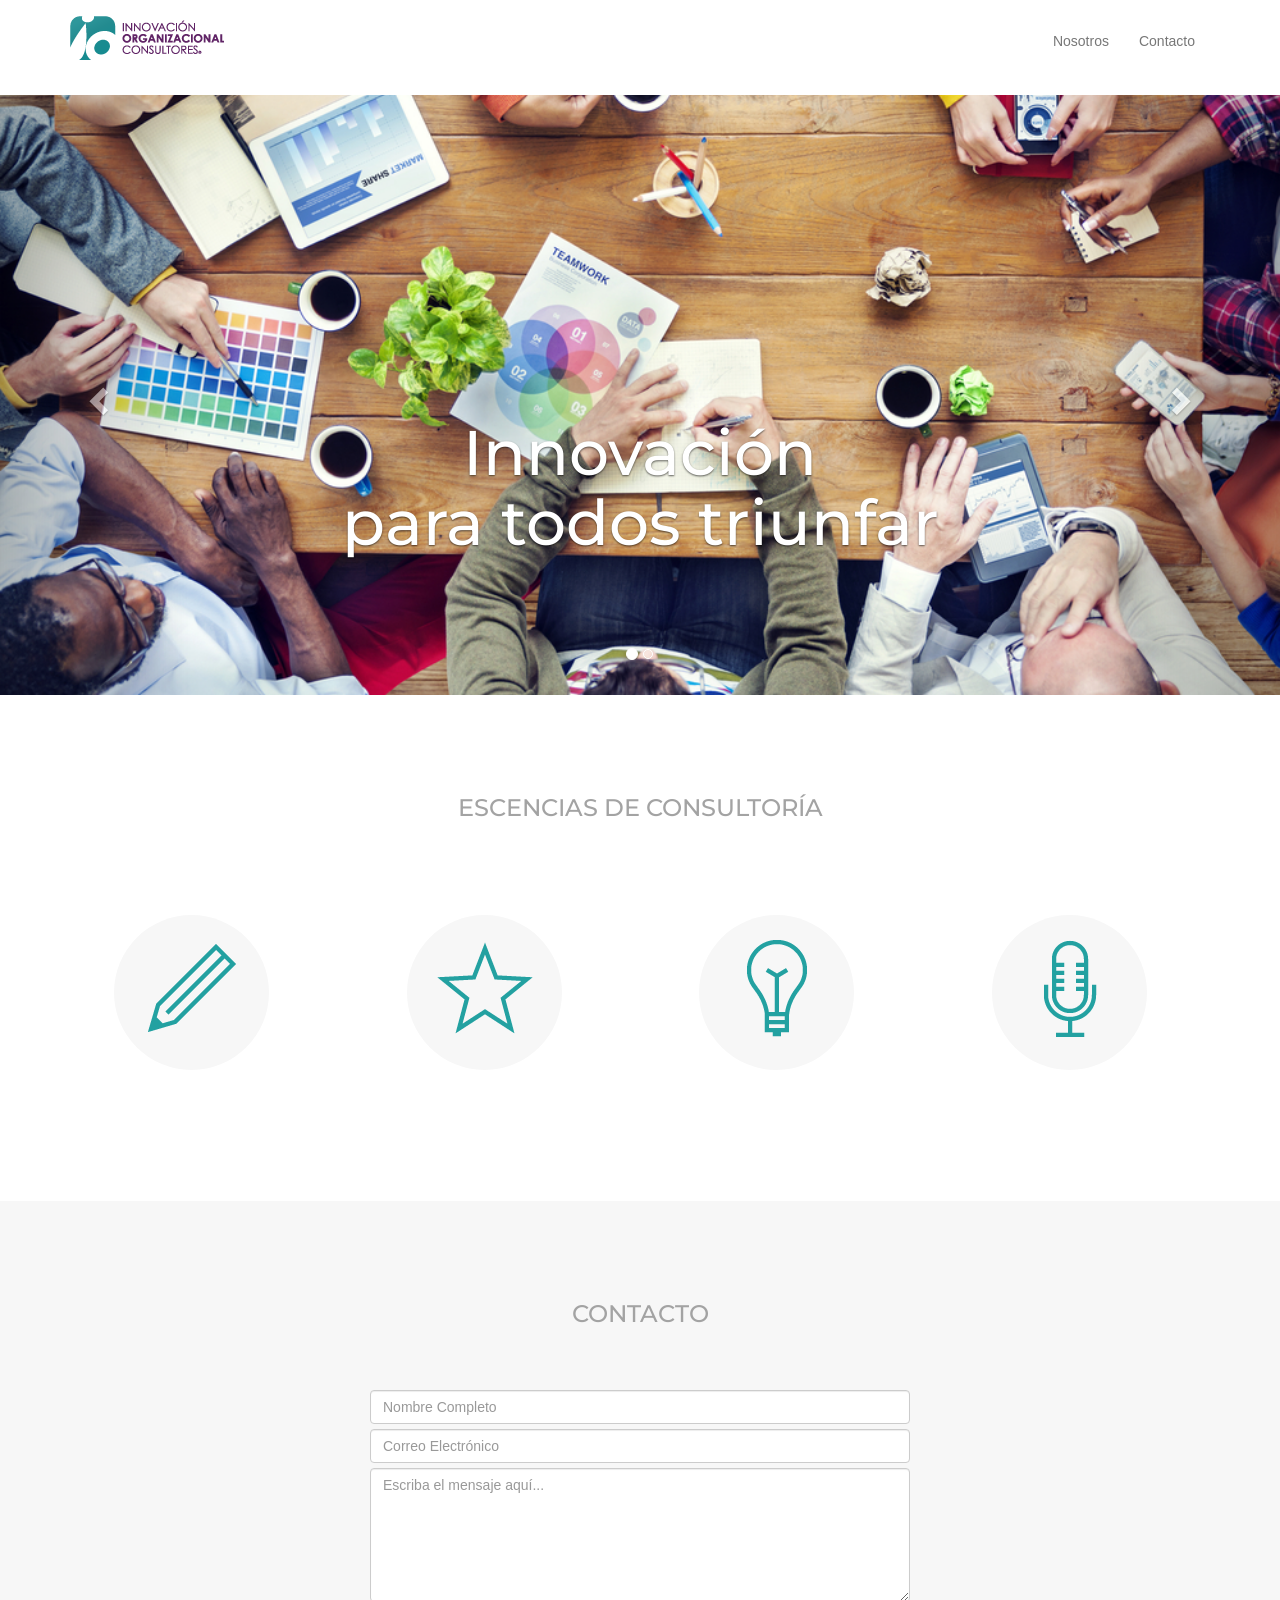
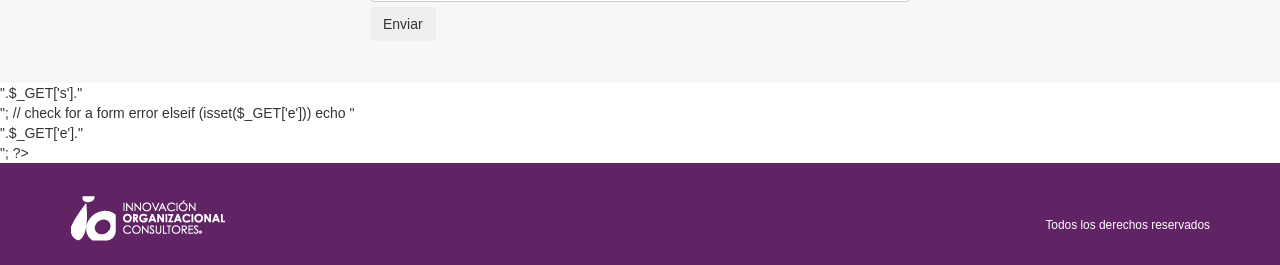
<file: index.html>
<!DOCTYPE html>
<html lang="en">
<!-- VISUALIZACIÓN EN IE -->
<!-- paulirish.com/2008/conditional-stylesheets-vs-css-hacks-answer-neither/ -->
<!--[if lt IE 7]> <html class="no-js lt-ie9 lt-ie8 lt-ie7" lang="en"> <![endif]-->
<!--[if IE 7]>    <html class="no-js lt-ie9 lt-ie8" lang="en"> <![endif]-->
<!--[if IE 8]>    <html class="no-js lt-ie9" lang="en"> <![endif]-->
<head>
	<title>Innovación Organizacional</title><!-- Título del documento -->
	<meta charset="utf-8"><!-- Codificación UTF-8 para aceptar acentos -->
	<!-- Tamaño de visor mínimo para activar "responsiveness" -->
	<meta name="viewport" content="width=device-width, initial-scale=1.0, minimum-scale=1.0" />
	<!-- Latest compiled and minified CSS -->
	<link rel="stylesheet" href="https://maxcdn.bootstrapcdn.com/bootstrap/3.3.0/css/bootstrap.min.css">
	<!-- Carga de Hojas de Estilo -->
	<link rel="stylesheet" href="css/hola.css">
</head>
<body>
	<!-- Barra de Navegación -->
	<nav class="navbar navbar-default navbar-static" role="navigation">
		<div class="container">
			<!-- Brand and toggle get grouped for better mobile display -->
			<div class="navbar-header">
				<button type="button" class="navbar-toggle collapsed" data-toggle="collapse" data-target="#bs-example-navbar-collapse-1">
					<span class="sr-only">Toggle navigation</span>
					<span class="icon-bar"></span>
					<span class="icon-bar"></span>
					<span class="icon-bar"></span>
				</button>
				<a class="navbar-brand" href="#">
					<img src="img/logo.png" alt="IOConsultores" id="logo">
				</a>
			</div>

			<!-- Collect the nav links, forms, and other content for toggling -->
			<div class="collapse navbar-collapse" id="bs-example-navbar-collapse-1">
				<div class="navbar-left"></div>
				<ul class="nav navbar-nav navbar-right">
					<li><a href="#escencia">Nosotros</a></li>
					<li><a href="#contacto">Contacto</a></li>
				</ul>
			</div><!-- /.navbar-collapse -->
		</div><!-- /.container-fluid -->
	</nav>

	<!-- Carrusel -->
	<div id="carousel-example-generic" class="carousel slide" data-ride="carousel">
		
		<!-- Indicators -->
		<ol class="carousel-indicators">
			<li data-target="#carousel-example-generic" data-slide-to="0" class="active"></li>
			<li data-target="#carousel-example-generic" data-slide-to="1"></li>
		</ol><!-- Termina Indicators -->

		<!-- Wrapper for slides -->
		<div class="carousel-inner" role="listbox">
			<!-- Slide 1 -->
			<div class="item active">
				<div id="slider1" class="slider-bg">
					<div class="carousel-caption">
						<div class="jumbotron">
							<h1>Innovación <br> para todos triunfar</h1>
						</div>
					</div>
				</div>
			</div>
			<!-- Slide 2 -->
			<div class="item">
				<div id="slider2" class="slider-bg">
					<div class="carousel-caption">
						<div class="jumbotron">
							<h1>Impacta positivamente tus indicadores de éxito</h1>
						</div>
					</div>
				</div>
			</div>
			
			<!-- Controls -->
			<a class="left carousel-control" href="#carousel-example-generic" role="button" data-slide="prev">
				<span class="glyphicon glyphicon-chevron-left"></span>
				<span class="sr-only">Previous</span>
			</a>
			<a class="right carousel-control" href="#carousel-example-generic" role="button" data-slide="next">
				<span class="glyphicon glyphicon-chevron-right"></span>
				<span class="sr-only">Next</span>
			</a>
			<!-- Termina Controls -->
			
		</div><!-- Termina Carousel Inner -->
	</div><!-- Termina Carrusel -->

	<!-- Escencia -->
	<div id="escencia" class="container">
		<!-- Encabezado de Bloque -->
		<div class="header">
			<h3>ESCENCIAS DE CONSULTORÍA</h3>
		</div>
		
		<div class="row">
			<!-- Circle 1 -->
			<div class="col-sm-6 col-md-3">
				<div class="thumbnail">
					<div class="circle">
						<!-- Icon -->
						<img src="img/ico1.png">

					</div>
					<div class="caption">
						<p>Diseño de experiencias de aprendizaje</p>
					</div>
				</div>
			</div>	

			<!-- Circle 2 -->
			<div class="col-sm-6 col-md-3">
				<div class="thumbnail">
					<div class="circle">
						<!-- Icon -->
						<img src="img/ico2.png">
					</div>
					<div class="caption">
						<p>Teatro laboral y <br> psicodrama educativo</p>
					</div>
				</div>
			</div>
			<!-- Circle 3 -->
			<div class="col-sm-6 col-md-3">
				<div class="thumbnail">
					<div class="circle">
						<!-- Icon -->
						<img src="img/ico3.png">
					</div>
					<div class="caption">
						<p>Inyección de <br> innovación pura</p>
					</div>
				</div>
			</div>

			<!-- Circle 4 -->
			<div class="col-sm-6 col-md-3">
				<div class="thumbnail">
					<div class="circle">
						<!-- Icon -->
						<img src="img/ico4.png">
					</div>
					<div class="caption">
						<p>Confección de eventos<br> institucionales</p>
					</div>
				</div>
			</div>

		</div>
	</div><!-- Termina Escencia  -->

	<!-- Contacto -->
	<div id="contacto">
		<div class="container">
			<!-- Encabezado de Bloque -->
			<div class="header">
				<h3>CONTACTO</h3>
			</div>
			
			<!-- Primer Columna -->
			<div class="col-sm-12 col-lg-6 col-lg-offset-3">
				<form class="form">
					<input type="text" class="form-control" placeholder="Nombre Completo">
					
					<input type="text" class="form-control" placeholder="Correo Electrónico">
					<textarea class="form-control" rows="6" placeholder="Escriba el mensaje aquí..."></textarea>
					
					<div class="form-actions">
						<input type="hidden" name="save" value="contact">
						<button type="submit" class="btn btn-md boton">
							Enviar
						</button>
					</div>
				</form>
			</div>
		</div><!-- Termina Contacto -->
		</div>
		<?php
		// check for a successful form post
		if (isset($_GET['s'])) echo "<br><div class=\"alert alert-success bold col-lg-10 \">".$_GET['s']."</div>";
		// check for a form error
		elseif (isset($_GET['e'])) echo "<br><div class=\"alert alert-danger bold col-lg-10 \">".$_GET['e']."</div>";
		?>	
		<!-- Footer -->
		<div class="footer">
			<div class="container">
				<img src="img/logob.png">
				<p class="texto-footer"> <small>Todos los derechos reservados</small>
				</p>
			</div>
		</div><!--  End Footer  -->
		
		<!-- Carga de Javascripts al final para evitar carga lenta -->
		<script src="http://code.jquery.com/jquery-1.10.1.min.js"></script>
		<!-- Latest compiled and minified JavaScript -->
		<script src="https://maxcdn.bootstrapcdn.com/bootstrap/3.3.0/js/bootstrap.min.js"></script>	

</body>
</html>
</file>
<file: css/hola.css>
/* USO DE GOOGLE FONTS */
@import url(http://fonts.googleapis.com/css?family=Montserrat);

/* Aquí empieza navbar */
.navbar {
	min-height: 75px;
}
.navbar-default{
	background-color: #ffffff;
	border-color: #ffffff;
}
.navbar-right{
	float:right!important;
	margin-right: -15px;
	margin-top: 15px;
}

/* CAROUSEL */

.carousel-caption .jumbotron  {
	text-align: center;
	background-color: transparent;
	font-family: 'Montserrat', sans-serif;
}

#slider1 { background-image: url('../img/slider1.jpg'); }
#slider2 { background-image: url('../img/slider2.jpg'); }

.slider-bg {
	min-height: 600px !important;
  width: 100%;
  background-size: contain !important;
  background-size: cover!important;
/*  background-attachment: fixed !important;*/
  background-position: bottom center;
}

/*ESCENCIAS*/

.escencia {
	background-color: #ffffff;
	padding-top: 80px;
}
.escencia .header{
	margin-bottom: 70px;
	text-align: center;
}
#escencia .header h3{
	color: #a3a3a3;
	text-align:center;
	margin-top:100px;
	margin-bottom:70px;
	font-family: 'Montserrat', sans-serif;
}
.thumbnail:hover{
	height: 290px;
	width: 250px;
	background-color: rgba(35, 161, 161, 0.9);
}
.thumbnail .caption:hover p {
	color: #ffffff;
}
.thumbnail{
	height: 290px;
	border: 0;
}
.thumbnail .circle{
	border-radius: 50%;
	background-color: #f7f7f7;
	width: 155px;
	height: 155px;
	margin-top: 20px;
	margin-left:40px;
}
.caption p {
	font-size: 16px;
	margin-top: 15px;
	text-align: center;
	color: #ffffff;
}
.thumbnail .circle img{
	right:50%;
	margin-top: 13px;
	margin-left: 20px;
	padding-left: 3px;
}

/* CONTACTO*/
#contacto {
	background-color: #f7f7f7;
}

#contacto form {
	margin: 3em auto;
	border-color: #ffffff;
}

#contacto .header h3{
	margin-top: 2em;
	color: #a3a3a3;
	text-align:center;
	margin-top: 100px;
	margin-bottom:20px;
	font-family: 'Montserrat', sans-serif;
}
.form-control {
	margin: 5px auto;
}
/* FOOTER */

.footer .container-fluid {
	background-color: #333;
	height: 102px;

}
.footer img{
	margin-top: 10px;
}
.texto-footer{
	color: #ffffff;
	float: right;
	margin-top: 30px;
}


.footer {
	width: 100%;
	padding: 1.5em 1em 1.5em 1em;
	background-color: #602465;
}
</file>
